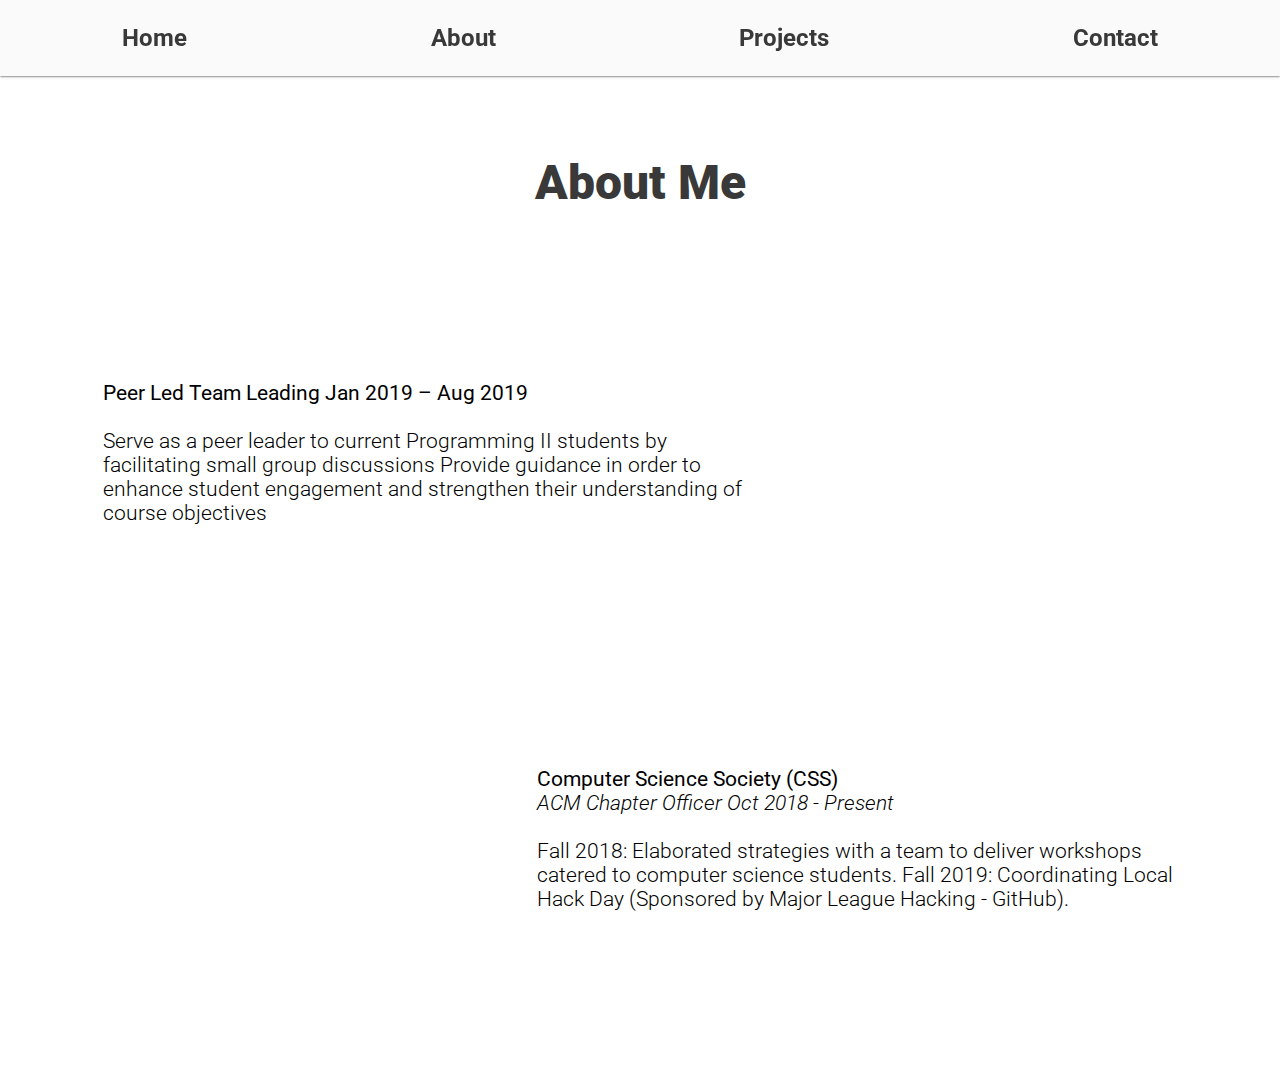
<file: about.html>
<!DOCTYPE html>
<html lang="en">
<head>
    <meta charset="UTF-8">
    <meta name="viewport" content="width=device-width, initial-scale=1.0">
    <meta http-equiv="X-UA-Compatible" content="ie=edge">
    <meta name="theme-color" content="#393939" />
    <title>Nolan Shikanai | Software Engineering</title>
    <link rel="stylesheet" type="text/css" href="./css/about.css">
</head>
<body>
    <div id="navbar">
        <a href="./index.html"><p>Home</p></a>
        <p>About</p>
        <a href="./projects.html"><p>Projects</p></a>
        <a href="./contact.html"><p>Contact</p></a>
    </div>
    <div id="main">
        <h1 id="title">About Me</h1>
        <div class="wrapper">
            <p class="left"><b>Peer Led Team Leading Jan 2019 – Aug 2019</b><br/><br/>
                Serve as a peer leader to current Programming II students 
                by facilitating small group discussions Provide guidance in 
                order to enhance student engagement and strengthen their
                understanding of course objectives
        </p>

            <img src="img/sample2-icon.jpg" class="slide-r" id="img-sample" alt="sample one"/>
        </div>
        <div class="wrapper">
            <img src="img/css.jpg" class="slide-l" id="img-sample" alt="sample two"/>

            <p class="right"><b>Computer Science Society (CSS) </b><br/><i>ACM Chapter Officer Oct 2018 - Present</i><br/><br/>
                    Fall 2018: Elaborated strategies with a team to deliver workshops catered to computer science students.
                    Fall 2019: Coordinating Local Hack Day (Sponsored by Major League Hacking - GitHub).</p>
        </div>
    </div>
</body>
</html>
</file>
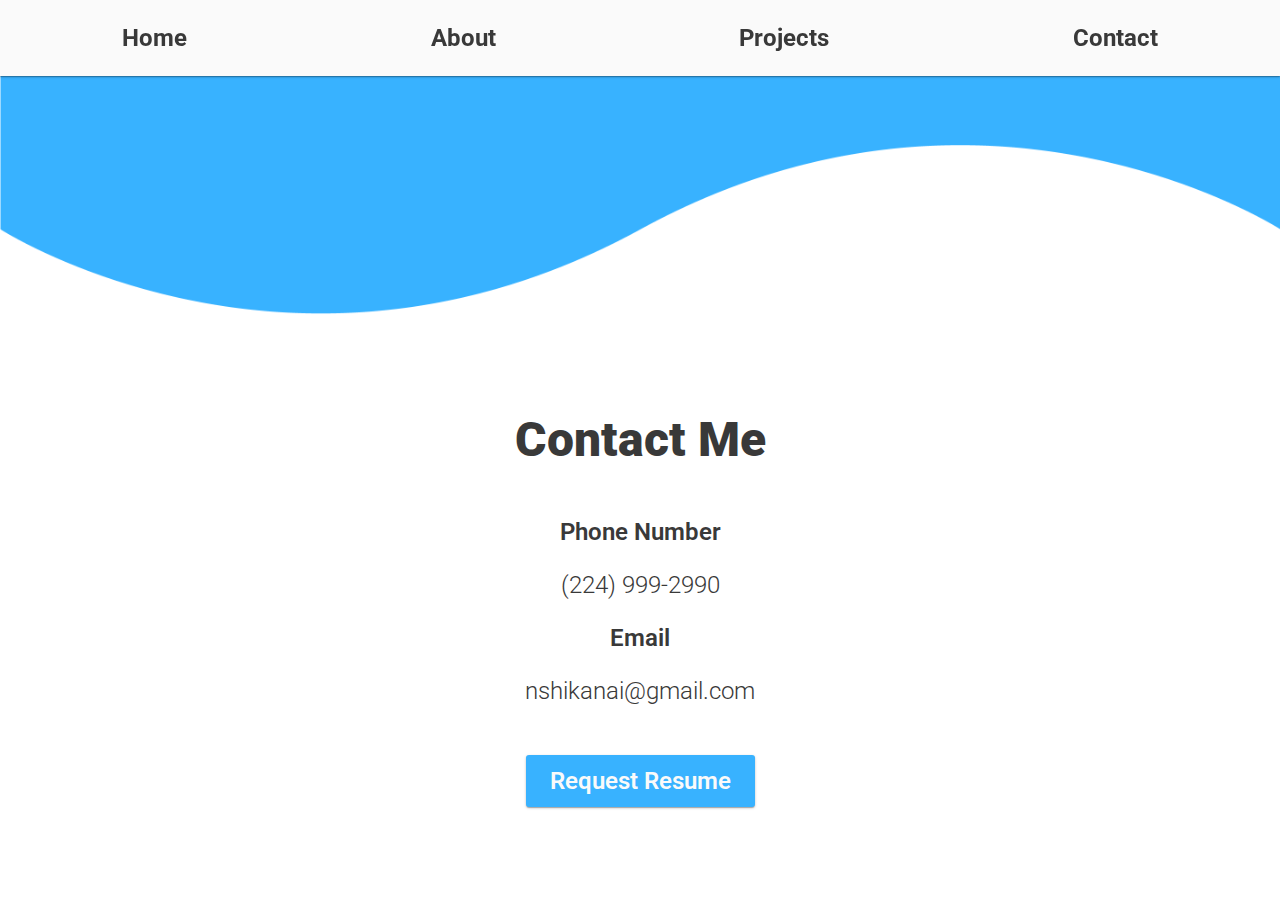
<file: contact.html>
<!DOCTYPE html>
<html lang="en">
<head>
    <meta charset="UTF-8">
    <meta name="viewport" content="width=device-width, initial-scale=1.0">
    <meta http-equiv="X-UA-Compatible" content="ie=edge">
    <meta name="theme-color" content="#393939" />
    <title>Nolan Shikanai | Software Engineering</title>
    <link rel="stylesheet" type="text/css" href="./css/contact.css">
</head>
<body>
    <div class="nav-inv"></div>
    <img src="img/wave-top-01.png" id="bg" />
    <div id="navbar">
        <a href="./index.html"><p>Home</p></a>
        <a href="./about.html"><p>About</p></a>
        <a href="./projects.html"><p>Projects</p></a>
        <p>Contact</p>
    </div>
    <div class="wrapper">
        <img src="./img/landscape.png" alt="Landscape" id="img-sample"/>
        <h1 id="title">Contact Me</h1>
        <h2 id="title-sub">Phone Number</h2>
        <h2 id="title-desc">(224) 999-2990</h2>
        <h2 id="title-sub">Email</h2>
        <h2 id="title-desc">nshikanai@gmail.com</h2>
        <form action="mailto:nshikanai@gmail.com">
            <input type="submit" id="btn-contact" value="Request Resume">
        </form>
    </div>
</body>
</html>
</file>
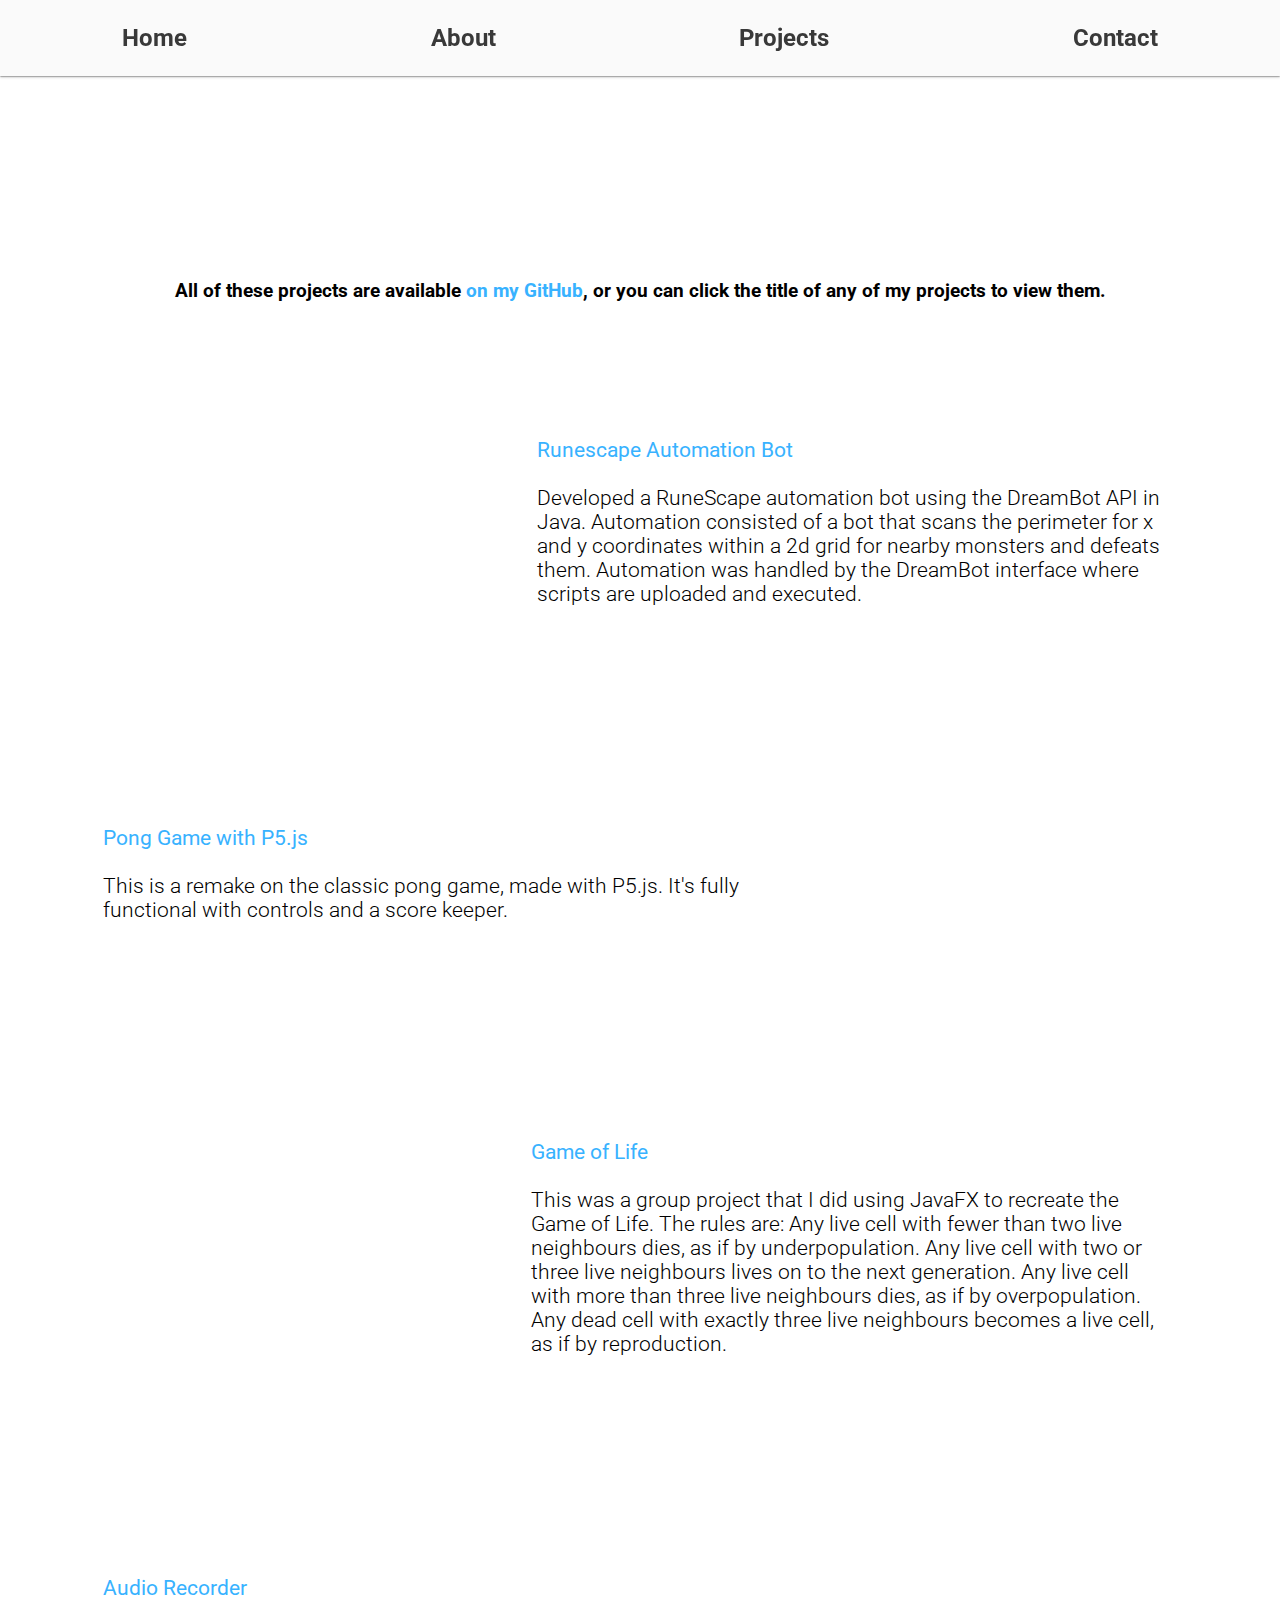
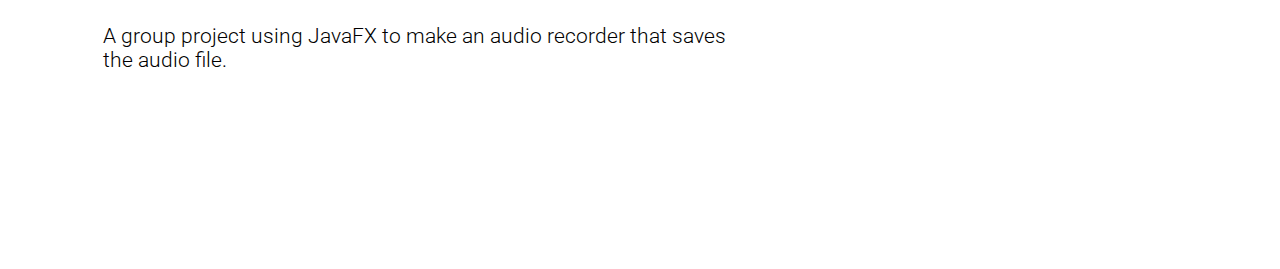
<file: projects.html>
<!DOCTYPE html>
<html lang="en">
<head>
    <meta charset="UTF-8">
    <meta name="viewport" content="width=device-width, initial-scale=1.0">
    <meta http-equiv="X-UA-Compatible" content="ie=edge">
    <meta name="theme-color" content="#393939" />
    <title>Nolan Shikanai | Software Engineering</title>
    <link rel="stylesheet" type="text/css" href="./css/projects.css">

</head>
<body>
    <div id="navbar">
        <a href="./index.html"><p>Home</p></a>
        <a href="./about.html"><p>About</p></a>
        <p>Projects</p>
        <a href="./contact.html"><p>Contact</p></a>
    </div>
    <div id="main">
        <h1 id="title">Projects</h1>
        <h3>All of these projects are available <a href="https://github.com/n-k-s/" style="color:#38B2FF";>on my GitHub</a>, or
        you can click the title of any of my projects to view them.</h3>
        <br/>
        <br/>
        <div class="wrapper">
            <img src="img/botScreen.png" id="img-sample" class="slide-l"/>
            <p class="right"><a href="https://github.com/n-k-s/RuneScapeChickenBot"><b>Runescape Automation Bot</b></a><br/><br/>
                Developed a RuneScape automation bot using the DreamBot API
                in Java. Automation consisted of a bot that scans the perimeter
                for x and y coordinates within a 2d grid for nearby monsters
                and defeats them. Automation was handled by the DreamBot
                interface where scripts are uploaded and executed.
            </p>
        </div>
        <div class="wrapper">
            <p class="left"><a href="https://github.com/n-k-s/pong"><b>Pong Game with P5.js</b></a><br/><br/>
                This is a remake on the classic pong game, made with P5.js. It's fully functional with controls
                and a score keeper.
            </p>
            <img src="img/pongGame.gif" id="img-sample" class="slide-r"/>
        </div>

        <div class="wrapper">
            <img href="https://github.com/n-k-s/GameOfLife" src="img/gameOfLife.gif" id="img-sample" class="slide-l"/>
            <p class="right"><a href="https://github.com/n-k-s/DVDLogo"><b>Game of Life</b></a><br/><br/>
                This was a group project that I did using JavaFX to recreate the Game of Life. The rules are:
                Any live cell with fewer than two live neighbours dies, as if by underpopulation.
                Any live cell with two or three live neighbours lives on to the next generation.
                Any live cell with more than three live neighbours dies, as if by overpopulation.
                Any dead cell with exactly three live neighbours becomes a live cell, as if by reproduction.
            </p>
        </div>

        <div class="wrapper">
            <p class="left"><a href="https://github.com/n-k-s/AudioRecorder"><b>Audio Recorder</b></a><br/><br/>
                A group project using JavaFX to make an audio recorder that saves the audio file.
            </p>
            <img src="img/audioRecorder.png" id="img-sample" class="slide-r"/>
        </div>

    </div>
</body>
</html>
</file>
<file: css/about.css>
@import url('https://fonts.googleapis.com/css?family=Roboto:100,300,400,700,900&display=swap');

body, html {
    margin: 0;
    padding: 0;
    font-size: 16px;
    font-family: 'Roboto', sans-serif;
}

a {
    all:unset;
}

@media only screen and (orientation: portrait) {
    .left {
        width:auto !important;
        margin:0px 25px !important;
    }

    .right {
        width:auto !important;
        margin:0px 25px !important;
    }

    #img-sample {
        margin:25px 0px;
    }

    #title {
        margin: 25px !important;
    }

    .wrapper {
        margin: 0px !important;
    }
}

@media only screen and (orientation: landscape) {
    #title, #title-sub, #title-desc, #btn-contact {
        align-self: center !important;
    }

    #title-desc {
        width:75%;
        text-align: center;
    }
}

#navbar {
    display: flex;
    flex-flow: row wrap;
    justify-content: space-around;
    align-items: center;
    position: fixed;
    z-index: 1;
    top:0;
    right:0;
    left:0;
    background-color: #FAFAFA;
    color: #393939;
    font-size: 1.5em;
    font-weight: 700;
    box-shadow: 0 1px 1px 0 rgba(0,0,0,0.14), 0 2px 1px -1px rgba(0,0,0,0.12), 0 1px 3px 0 rgba(0,0,0,0.20);
}

#navbar p {
    cursor: pointer;
    margin:1em 0.5em;
}

#main {
    display: flex;
    flex-flow: column nowrap;
    justify-content: center;
    align-items: center;
    margin:6.5em 0em 3.5em;
}

#title {
    font-weight: 900;
    font-size: 3em;
    margin: 50px 0px;
    color: #393939;
    text-align: center;
    animation-fill-mode: forwards;
    animation: fadeIn 1s ease-in-out;
}

.wrapper {
    display: flex;
    flex-flow: row wrap;
    justify-content: center;
    align-items: center;
    margin-bottom: 50px;
}

.left {
    width:50%;
    margin:0;
    margin-right: 50px;
    font-size: 1.3em;
    font-weight: 300;
}

.right {
    width:50%;
    margin:0;
    margin-left: 50px;
    font-size: 1.3em;
    font-weight: 300;
}

#img-sample {
    height:auto;
    min-width:256px;
    max-width:30%;
    border-radius: 3px;
    box-shadow: 0 1px 1px 0 rgba(0,0,0,0.14), 0 2px 1px -1px rgba(0,0,0,0.12), 0 1px 3px 0 rgba(0,0,0,0.20);
}

.slide-l {
    opacity: 0;
    animation:slideLeft 1s ease-in-out;
    animation-fill-mode: forwards;
}

.slide-r {
    opacity: 0;
    animation:slideRight 1s ease-in-out;
    animation-fill-mode: forwards;
}

@keyframes fadeIn {
    from {
        opacity: 0;
    }
    to {
        opacity: 1;
    }
}

@keyframes slideRight {
    from {
        transform: translateX(-25px);
        opacity: 0;
    }
    to {
        transform: translateX(0px);
        opacity: 1;
    }
}

@keyframes slideLeft {
    from {
        transform: translateX(25px);
        opacity: 0;
    }
    to {
        transform: translateX(0px);
        opacity: 1;
    }
}
</file>
<file: css/contact.css>
@import url('https://fonts.googleapis.com/css?family=Roboto:100,300,400,700,900&display=swap');

body, html {
    margin: 0;
    padding: 0;
    font-size: 16px;
    font-family: 'Roboto', sans-serif;
}

a {
    all:unset;
}

@media only screen and (orientation: portrait) {
    #bg {
        display: none;
    }

    .left {
        width:auto !important;
        margin:0px 25px !important;
    }

    .right {
        width:auto !important;
        margin:0px 25px !important;
    }

    #img-sample {
        margin:30px 0px;
        max-width: 356px !important;
    }

    #title {
        margin: 25px !important;
    }

    .wrapper {
        margin: 0px !important;
    }
}

@media only screen and (orientation: landscape) {
    #title, #title-sub, #title-desc, #btn-contact {
        align-self: center !important;
    }

    #title-desc {
        width:75%;
        text-align: center;
    }
}

#bg {
    min-height: 512px;
    max-height: 728px;
    width: 100%;
    height: auto;
    position: absolute;
    top: 0;
    left: 0;
    z-index: -1;
}

#navbar {
    display: flex;
    flex-flow: row wrap;
    justify-content: space-around;
    align-items: center;
    position: fixed;
    z-index: 1;
    top:0;
    right:0;
    left:0;
    background-color: #FAFAFA;
    color: #393939;
    font-size: 1.5em;
    font-weight: 700;
    box-shadow: 0 1px 1px 0 rgba(0,0,0,0.14), 0 2px 1px -1px rgba(0,0,0,0.12), 0 1px 3px 0 rgba(0,0,0,0.20);
}

#navbar p {
    cursor: pointer;
    margin:1em 0.5em;
}

.nav-inv {
    height: 5em;
    width:100%;
}

#img-sample {
    box-shadow: 0 2px 2px 0 rgba(0,0,0,0.14), 0 3px 1px -2px rgba(0,0,0,0.12), 0 1px 5px 0 rgba(0,0,0,0.20);
    width: auto;
    max-width: 512px;
    border-radius: 3px;
    height: 256px;
    opacity: 0;
    animation:slideDown 1s ease-in-out;
    animation-fill-mode: forwards;
}

#title {
    font-weight: 900;
    font-size: 3em;
    margin: 25px 0px;
    color: #393939;
}

#title-sub {
    font-weight: 600;
    font-size: 1.5em;
    margin: 25px 0px 0px;
    color: #393939;
    text-align: center;
}

#title-desc {
    font-weight: 300;
    font-size: 1.5em;
    margin: 25px 0px 0px;
    color: #393939;
    text-align: center;
}

#btn-contact {
    all:unset;
    cursor: pointer;
    font-size: 1.5em;
    font-weight: 600;
    color: #FAFAFA;
    background-color: #38B2FF;
    padding: 0.5em 1em;
    border-radius: 3px;
    margin: 50px 0px;
    box-shadow: 0 1px 1px 0 rgba(0,0,0,0.14), 0 2px 1px -1px rgba(0,0,0,0.12), 0 1px 3px 0 rgba(0,0,0,0.20);
}

.wrapper {
    display: flex;
    flex-flow: column wrap;
    justify-content: center;
    align-items: center;
    margin-top:50px;
}

.left {
    width:50%;
    margin:0;
    margin-right: 50px;
}

.right {
    width:50%;
    margin:0;
    margin-left: 50px;
}

@keyframes slideDown {
    from {
        opacity: 0;
        transform: translateY(-25px);
    }
    to {
        opacity: 1;
        transform: translateY(0px);
    }
}
</file>
<file: css/projects.css>
@import url('https://fonts.googleapis.com/css?family=Roboto:100,300,400,700,900&display=swap');

body, html {
    margin: 0;
    padding: 0;
    font-size: 16px;
    font-family: 'Roboto', sans-serif;
}

a {
    all:unset;
    cursor: pointer;
}

p a {
    color: #38B2FF;
}

@media only screen and (orientation: portrait) {
    .left {
        width:auto !important;
        margin:15px 25px !important;
    }

    .right {
        width:auto !important;
        margin:15px 25px !important;
    }

    #img-sample {
        margin:25px 0px;
    }

    #title {
        margin: 25px !important;
    }

    .wrapper {
        margin: 0px !important;
    }
}

@media only screen and (orientation: landscape) {
    #title, #title-sub, #title-desc, #btn-contact {
        align-self: center !important;
    }

    #title-desc {
        width:75%;
        text-align: center;
    }
}

#navbar {
    display: flex;
    flex-flow: row wrap;
    justify-content: space-around;
    align-items: center;
    position: fixed;
    z-index: 1;
    top:0;
    right:0;
    left:0;
    background-color: #FAFAFA;
    color: #393939;
    font-size: 1.5em;
    font-weight: 700;
    box-shadow: 0 1px 1px 0 rgba(0,0,0,0.14), 0 2px 1px -1px rgba(0,0,0,0.12), 0 1px 3px 0 rgba(0,0,0,0.20);
}

#navbar p {
    cursor: pointer;
    margin:1em 0.5em;
}

#main {
    display: flex;
    flex-flow: column nowrap;
    justify-content: center;
    align-items: center;
    margin:6.5em 0em 3.5em;
}

#title {
    font-weight: 900;
    font-size: 3em;
    margin: 50px 0px;
    color: #393939;
    text-align: center;
    opacity: 0;
    animation:fadeIn 1s ease-in-out;
    animation-fill-mode: forwards;
}

.wrapper {
    display: flex;
    flex-flow: row wrap;
    justify-content: center;
    align-items: center;
    margin-bottom: 50px;
}

.left {
    width:50%;
    margin:0;
    margin-right: 50px;
    font-size: 1.3em;
    font-weight: 300;
}

.right {
    width:50%;
    margin:0;
    margin-left: 50px;
    font-size: 1.3em;
    font-weight: 300;
}

#img-sample {
    height:auto;
    min-width:256px;
    max-width:30%;
    border-radius: 3px;
    box-shadow: 0 1px 1px 0 rgba(0,0,0,0.14), 0 2px 1px -1px rgba(0,0,0,0.12), 0 1px 3px 0 rgba(0,0,0,0.20);
}

.slide-l {
    opacity: 0;
    animation:slideLeft 1s ease-in-out;
    animation-fill-mode: forwards;
}

.slide-r {
    opacity: 0;
    animation:slideRight 1s ease-in-out;
    animation-fill-mode: forwards;
}

@keyframes fadeIn {
    from {
        opacity: 0;
    }
    to {
        opacity: 1;
    }
}

@keyframes slideRight {
    from {
        transform: translateX(-25px);
        opacity: 0;
    }
    to {
        transform: translateX(0px);
        opacity: 1;
    }
}

@keyframes slideLeft {
    from {
        transform: translateX(25px);
        opacity: 0;
    }
    to {
        transform: translateX(0px);
        opacity: 1;
    }
}
</file>
